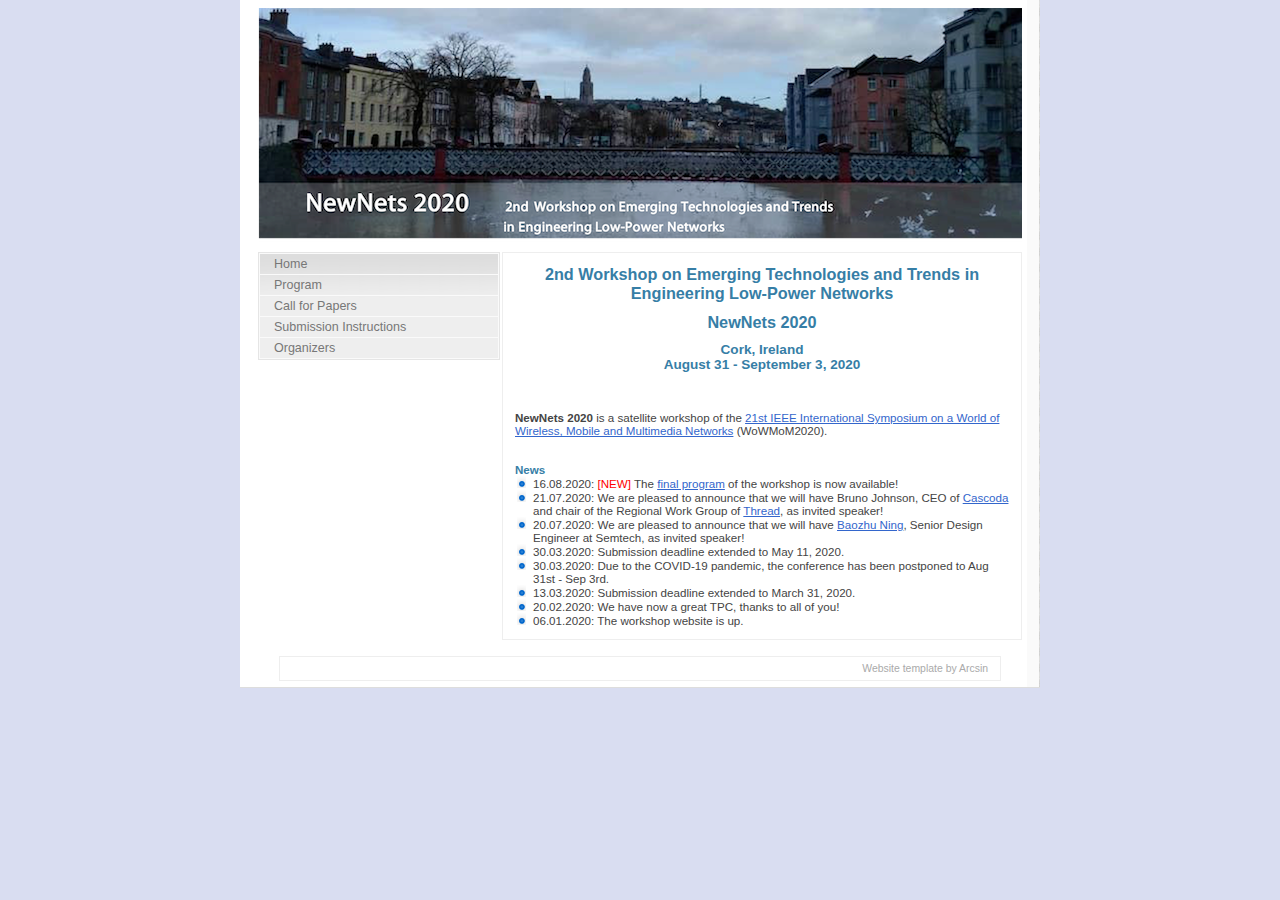
<file: index.html>
<!DOCTYPE html PUBLIC "-//W3C//DTD XHTML 1.1//EN" "http://www.w3.org/TR/xhtml11/DTD/xhtml11.dtd">
<html xmlns="http://www.w3.org/1999/xhtml">

<head>
<meta http-equiv="content-type" content="text/html; charset=iso-8859-1"/>
<meta name="description" content="description"/>
<meta name="keywords" content="keywords"/>
<meta name="author" content="author"/>
<link rel="stylesheet" type="text/css" href="default.css" media="screen"/>
<title>NewNets2020 Workshop</title>
</head>

<body>

<div class="container">

	<div class="main">

		<div class="header">

			<div class="title">
				<h1>&nbsp; </h1>
			</div>

		</div>

		<div class="content">

			<div class="item">

				<h1 align = "center"> 2nd Workshop on Emerging Technologies and Trends in Engineering Low-Power Networks</h1>
				<h1 align = "center"> NewNets 2020</h1>
				<h3 align = "center"> Cork, Ireland
				<br> August 31 - September 3, 2020 </h3>

<br><br><br>

<b><descr>NewNets 2020</descr></b> is a satellite workshop of the <a href="http://www.cs.ucc.ie/wowmom2020/" target="_blank">21st IEEE International Symposium on a World of Wireless, Mobile and Multimedia Networks</a> (WoWMoM2020).
<br><br><br>
<descr><b><font color="#367EA6">News</font></b>
<ol>
<li>16.08.2020: <font color="#FF0000">[NEW]</font> The <a href="https://newnets2020.github.io/program.html" target="_blank">final program</a> of the workshop is now available!</li>
<li>21.07.2020: We are pleased to announce that we will have Bruno Johnson, CEO of <a href="https://www.cascoda.com" trget="_blank">Cascoda</a> and chair of the Regional Work Group of <a href="https://www.cascoda.com/solutions/thread/">Thread</a>, as invited speaker!
<li>20.07.2020: We are pleased to announce that we will have <a href="https://fr.linkedin.com/in/baozhu-ning-68a12834" target="_blank">Baozhu Ning</a>, Senior Design Engineer at Semtech, as invited speaker! 
<li>30.03.2020: Submission deadline extended to May 11, 2020.
<li>30.03.2020: Due to the COVID-19 pandemic, the conference has been postponed to Aug 31st - Sep 3rd.	
<li>13.03.2020: Submission deadline extended to March 31, 2020.
<li>20.02.2020: We have now a great TPC, thanks to all of you!	
<li>06.01.2020: The workshop website is up.</li>
</ol>
</descr>


			</div>



		</div>

		<div class="sidenav">

			<ul>
				<li><a href="index.html">Home</a></li>
				<li><a href="program.html">Program</a></li>
				<li><a href="cfp.html">Call for Papers</a></li>
				<li><a href="submission.html">Submission Instructions</a></li>
				<li><a href="organize.html">Organizers</a></li>
			</ul>

			<!-- <h1>Another thing</h1>
			<ul>
				<li><a href="index.html">consequat molestie</a></li>
				<li><a href="index.html">sem justo</a></li>
				<li><a href="index.html">semper</a></li>
				<li><a href="index.html">sociis natoque</a></li>
			</ul> -->




		</div>

		<div class="clearer"><span></span></div>

	</div>


  <div class="footer"><!-- <span class="left">Copyright &copy; <a href="index.html">D3S 2011</a><a href="http://validator.w3.org/check?uri=referer"></a>
    </span> --><span class="right"><a href="http://templates.arcsin.se/">Website
    template</a> by <a href="http://arcsin.se/">Arcsin</a></span>
    <div class="clearer"><span></span></div>

	</div>

</div>

</body>

</html>
</file>
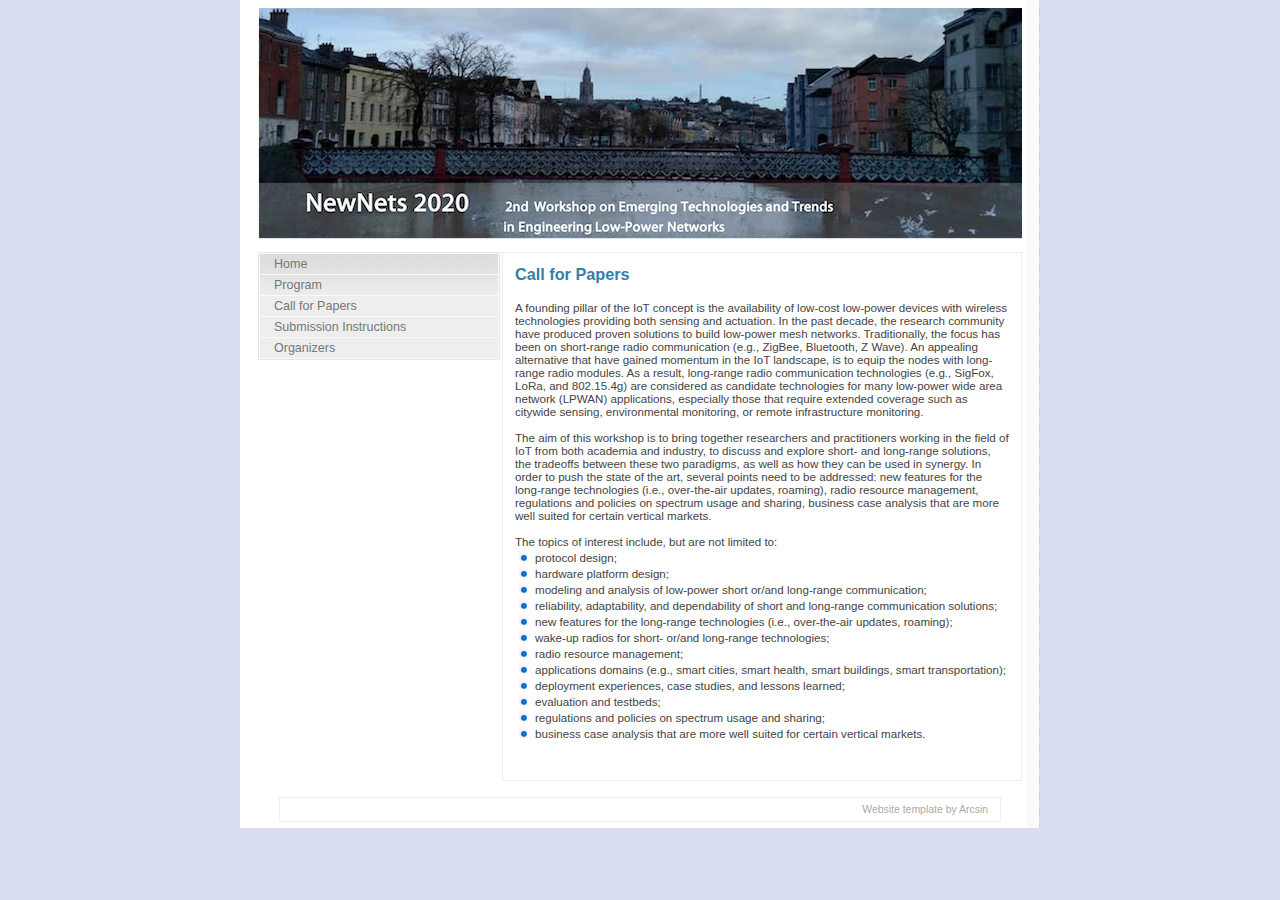
<file: cfp.html>
<!DOCTYPE html PUBLIC "-//W3C//DTD XHTML 1.1//EN" "http://www.w3.org/TR/xhtml11/DTD/xhtml11.dtd">
<html xmlns="http://www.w3.org/1999/xhtml">

<head>
<meta http-equiv="content-type" content="text/html; charset=iso-8859-1"/>
<meta name="description" content="description"/>
<meta name="keywords" content="keywords"/>
<meta name="author" content="author"/>
<link rel="stylesheet" type="text/css" href="default.css" media="screen"/>
<title>NewNets2020 Workshop</title>
</head>

<body>

<div class="container">

	<div class="main">

		<div class="header">

			<div class="title">
				<h1>&nbsp; </h1>
			</div>

		</div>

		<div class="content">

			<div class="item">

				<h1>Call for Papers</h1>
				<br>
				<descr>A founding pillar of the IoT concept is the availability of low-cost low-power devices with wireless technologies providing both sensing and actuation. In the past decade, the research community have produced proven solutions to build low-power mesh networks. Traditionally, the focus has been on short-range radio communication (e.g., ZigBee, Bluetooth, Z Wave). An appealing alternative that have gained momentum in the IoT landscape, is to equip the nodes with long-range radio modules. As a result, long-range radio communication technologies (e.g., SigFox, LoRa, and 802.15.4g) are considered as candidate technologies for many low-power wide area network (LPWAN) applications, especially those that require extended coverage such as citywide sensing,  environmental monitoring, or remote infrastructure monitoring.</descr>
<br><br>
<descr>The aim of this workshop is to bring together researchers and practitioners working in the field of IoT from both academia and industry, to discuss and explore short- and long-range solutions, the tradeoffs between these two paradigms, as well as how they can be used in synergy. In order to push the state of the art, several points need to be addressed: new features for the long-range technologies (i.e., over-the-air updates, roaming), radio resource management, regulations and policies on spectrum usage and sharing, business case analysis that are more well suited for certain vertical markets.
</descr>
<br><br>
<descr>The topics of interest include, but are not limited to:</descr>
<table>
	<tr valign="top" align="left">
		<td><ul1><li><pitipi>protocol design;</pitipi></li></ul1></td></tr>
	</tr>
		<tr valign="top" align="left">
	<td><ul1><li><pitipi>hardware platform design;</pitipi></li></ul1></td>
	</tr>
	<tr valign="top" align="left"><td><ul1><li> <pitipi>modeling and analysis of low-power short or/and long-range communication;</pitipi></li></ul1></td>
		</tr>

		<tr valign="top" align="left">
	<td><ul1><li><pitipi>reliability, adaptability, and dependability of short and long-range communication solutions;</pitipi></li></ul1></td></tr>
	<tr valign="top" align="left"><td><ul1><li> <pitipi>new features for the long-range technologies (i.e., over-the-air updates, roaming);</pitipi> </li></ul1></td>
		</tr>
		<tr valign="top" align="left">
		<td><ul1><li><pitipi>wake-up radios for short- or/and long-range technologies;</pitipi></li></ul1></td></tr>
		<tr valign="top" align="left">
<td><ul1><li><pitipi>radio resource management;</pitipi></li></ul1></td></tr>
<tr valign="top" align="left">
<td><ul1><li><pitipi>applications domains (e.g., smart cities, smart health, smart buildings, smart
transportation);</pitipi></li></ul1></td></tr>
	<tr valign="top" align="left"><td><ul1><li> <pitipi>deployment experiences, case studies, and lessons learned;</pitipi> </li></ul1></td>
		</tr>

		<tr valign="top" align="left">
<td><ul1><li><pitipi>evaluation and testbeds;</pitipi></li></ul1></td></tr>
	<tr valign="top" align="left"><td><ul1><li> <pitipi>regulations and policies on spectrum usage and sharing;</pitipi></li></ul1></td>
		</tr>

		<tr valign="top" align="left">
<td><ul1><li><pitipi>business case analysis that are more well suited for certain vertical markets.</pitipi></li></ul1></td></tr>
</table>


<br><br>
				</div>
</div>
		<div class="sidenav">

			<ul>
				<li><a href="index.html">Home</a></li>
				<li><a href="program.html">Program</a></li>
				<li><a href="cfp.html">Call for Papers</a></li>
				<li><a href="submission.html">Submission Instructions</a></li>
				<li><a href="organize.html">Organizers</a></li>
			</ul>

			<!-- <h1>Another thing</h1>
			<ul>
				<li><a href="index.html">consequat molestie</a></li>
				<li><a href="index.html">sem justo</a></li>
				<li><a href="index.html">semper</a></li>
				<li><a href="index.html">sociis natoque</a></li>
			</ul> -->




		</div>

		<div class="clearer"><span></span></div>

	</div>


  <div class="footer"><!-- <span class="left">Copyright &copy; <a href="index.html">D3S 2011</a><a href="http://validator.w3.org/check?uri=referer"></a>
    </span> --><span class="right"><a href="http://templates.arcsin.se/">Website
    template</a> by <a href="http://arcsin.se/">Arcsin</a></span>
    <div class="clearer"><span></span></div>

	</div>

</div>

</body>

</html>
</file>
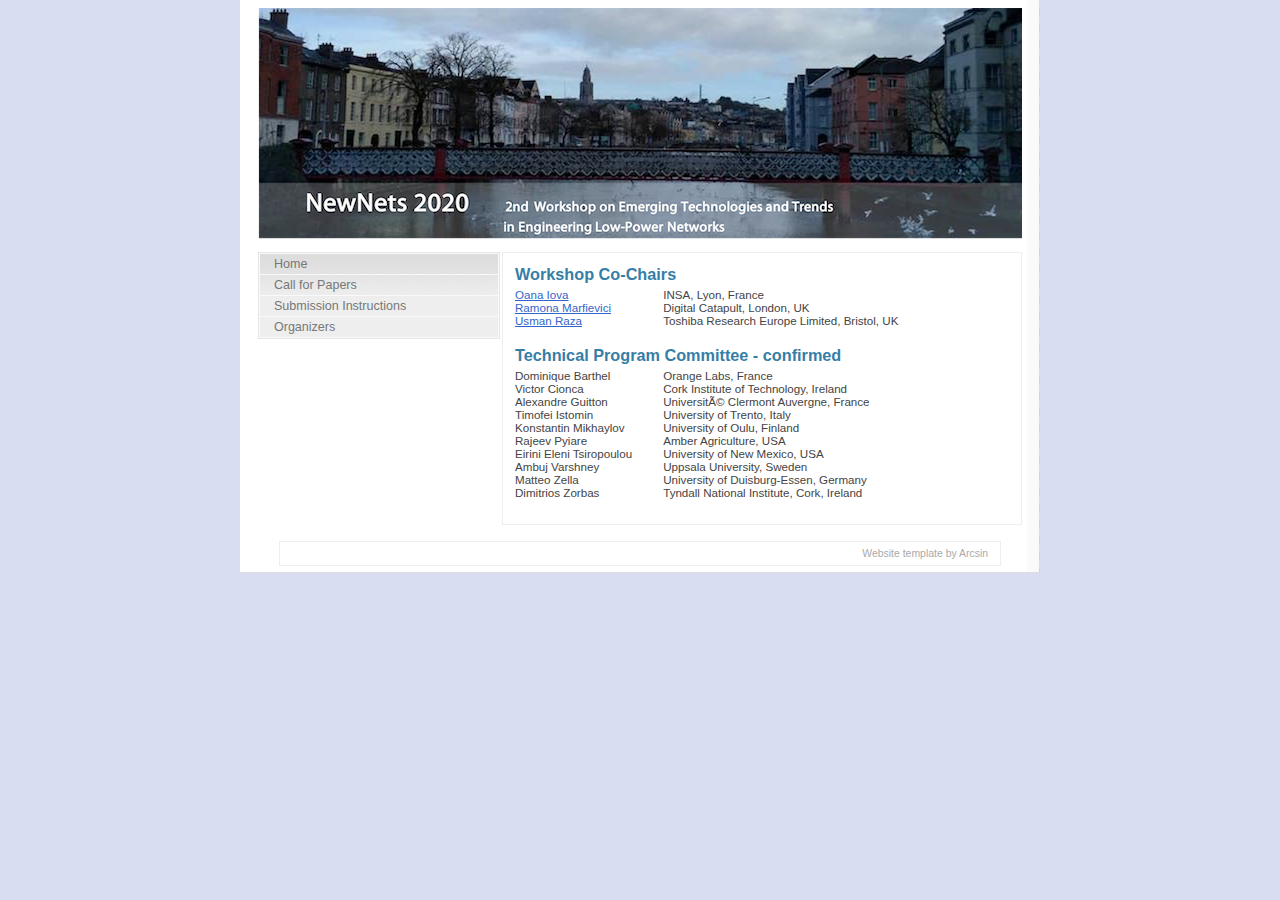
<file: organize.html>
<!DOCTYPE html PUBLIC "-//W3C//DTD XHTML 1.1//EN" "http://www.w3.org/TR/xhtml11/DTD/xhtml11.dtd">
<html xmlns="http://www.w3.org/1999/xhtml">

<head>
<meta http-equiv="content-type" content="text/html; charset=iso-8859-1"/>
<meta name="description" content="description"/>
<meta name="keywords" content="keywords"/>
<meta name="author" content="author"/>
<link rel="stylesheet" type="text/css" href="default.css" media="screen"/>
<title>NewNets2020 Workshop</title>
</head>

<body>

<div class="container">

	<div class="main">

		<div class="header">

			<div class="title">
				<h1>&nbsp; </h1>
			</div>

		</div>

		<div class="content">

			<div class="item">

				<h1>Workshop Co-Chairs</h1>

			<table cellpadding="0" cellspacing="0" width="100%">
				<tr>
					<td width="30%" ><a href="http://perso.citi.insa-lyon.fr/oiova/" target="_blank"><descr>Oana Iova</descr></a></td>
					<td width="70%" ><descr>INSA, Lyon, France</descr></td>
				</tr>

					<tr>
						<td width="30%" ><a href="http://mramona.github.io/" target="_blank"><descr>Ramona Marfievici</descr></a><br></td>
						<td width="70%" ><descr>Digital Catapult, London, UK</descr><br></td>
					</tr>

<tr>
						<td width="30%" ><a href="https://www.researchgate.net/profile/Usman_Raza" target="_blank"><descr>Usman Raza</descr></a></td>
						<td width="70%" ><descr>Toshiba Research Europe Limited, Bristol, UK</descr></td>

                                        </tr>
					</table>
<br>

<h1>Technical Program Committee - confirmed</h1>

<table cellpadding="0" cellspacing="0" width="100%">
	
	<tr><td width="30%" ><descr>	Dominique Barthel	</descr><br></td><td width="70%" ><descr>	Orange Labs, France</descr><br></td></tr>
	<tr><td width="30%" ><descr>	Victor Cionca    	</descr><br></td><td width="70%" ><descr>	Cork Institute of Technology, Ireland</descr><br></td></tr>
        <tr><td width="30%" ><descr>	Alexandre Guitton	</descr><br></td><td width="70%" ><descr>	Université Clermont Auvergne, France</descr><br></td></tr>
	<tr><td width="30%" ><descr>	Timofei Istomin 	</descr><br></td><td width="70%" ><descr>	University of Trento, Italy</descr><br></td></tr>
	<tr><td width="30%" ><descr>	Konstantin Mikhaylov	</descr><br></td><td width="70%" ><descr>	University of Oulu, Finland</descr><br></td></tr>
	<tr><td width="30%" ><descr>	Rajeev Pyiare	        </descr><br></td><td width="70%" ><descr>	Amber Agriculture, USA</descr><br></td></tr>
	<tr><td width="30%" ><descr>	Eirini Eleni Tsiropoulou </descr><br></td><td width="70%" ><descr>	University of New Mexico, USA	</descr><br></td></tr>
	<tr><td width="30%" ><descr>	Ambuj Varshney 		 </descr><br></td><td width="70%" ><descr>	Uppsala University, Sweden	</descr><br></td></tr>
	<tr><td width="30%" ><descr>	Matteo Zella	         </descr><br></td><td width="70%" ><descr>	University of Duisburg-Essen, Germany	</descr><br></td></tr>
        <tr><td width="30%" ><descr>	Dimitrios Zorbas	</descr><br></td><td width="70%" ><descr>	Tyndall National Institute, Cork, Ireland	</descr><br></td></tr>
	

</table>
<!-- <descr>To be announced.</descr> -->
<br>


<!-- <h1>Publicity Chair</h1>

<table cellpadding="0" cellspacing="0" width="100%">
					<tr><td width="30%" ><descr>	Aline Carneiro Viana </descr><br></td><td width="70%" ><descr>	 INRIA, France</descr><br></td></tr>

					</table>
	-->


			</div>

		</div>

		<div class="sidenav">

			<ul>
				<li><a href="index.html">Home</a></li>
				<li><a href="cfp.html">Call for Papers</a></li>
				<li><a href="submission.html">Submission Instructions</a></li>
				<li><a href="organize.html">Organizers</a></li>
			</ul>

			<!-- <h1>Another thing</h1>
			<ul>
				<li><a href="index.html">consequat molestie</a></li>
				<li><a href="index.html">sem justo</a></li>
				<li><a href="index.html">semper</a></li>
				<li><a href="index.html">sociis natoque</a></li>
			</ul> -->




		</div>

		<div class="clearer"><span></span></div>

	</div>


  <div class="footer"><!-- <span class="left">Copyright &copy; <a href="index.html">D3S 2011</a><a href="http://validator.w3.org/check?uri=referer"></a>
    </span> --><span class="right"><a href="http://templates.arcsin.se/">Website
    template</a> by <a href="http://arcsin.se/">Arcsin</a></span>
    <div class="clearer"><span></span></div>

	</div>

</div>

</body>

</html>
</file>
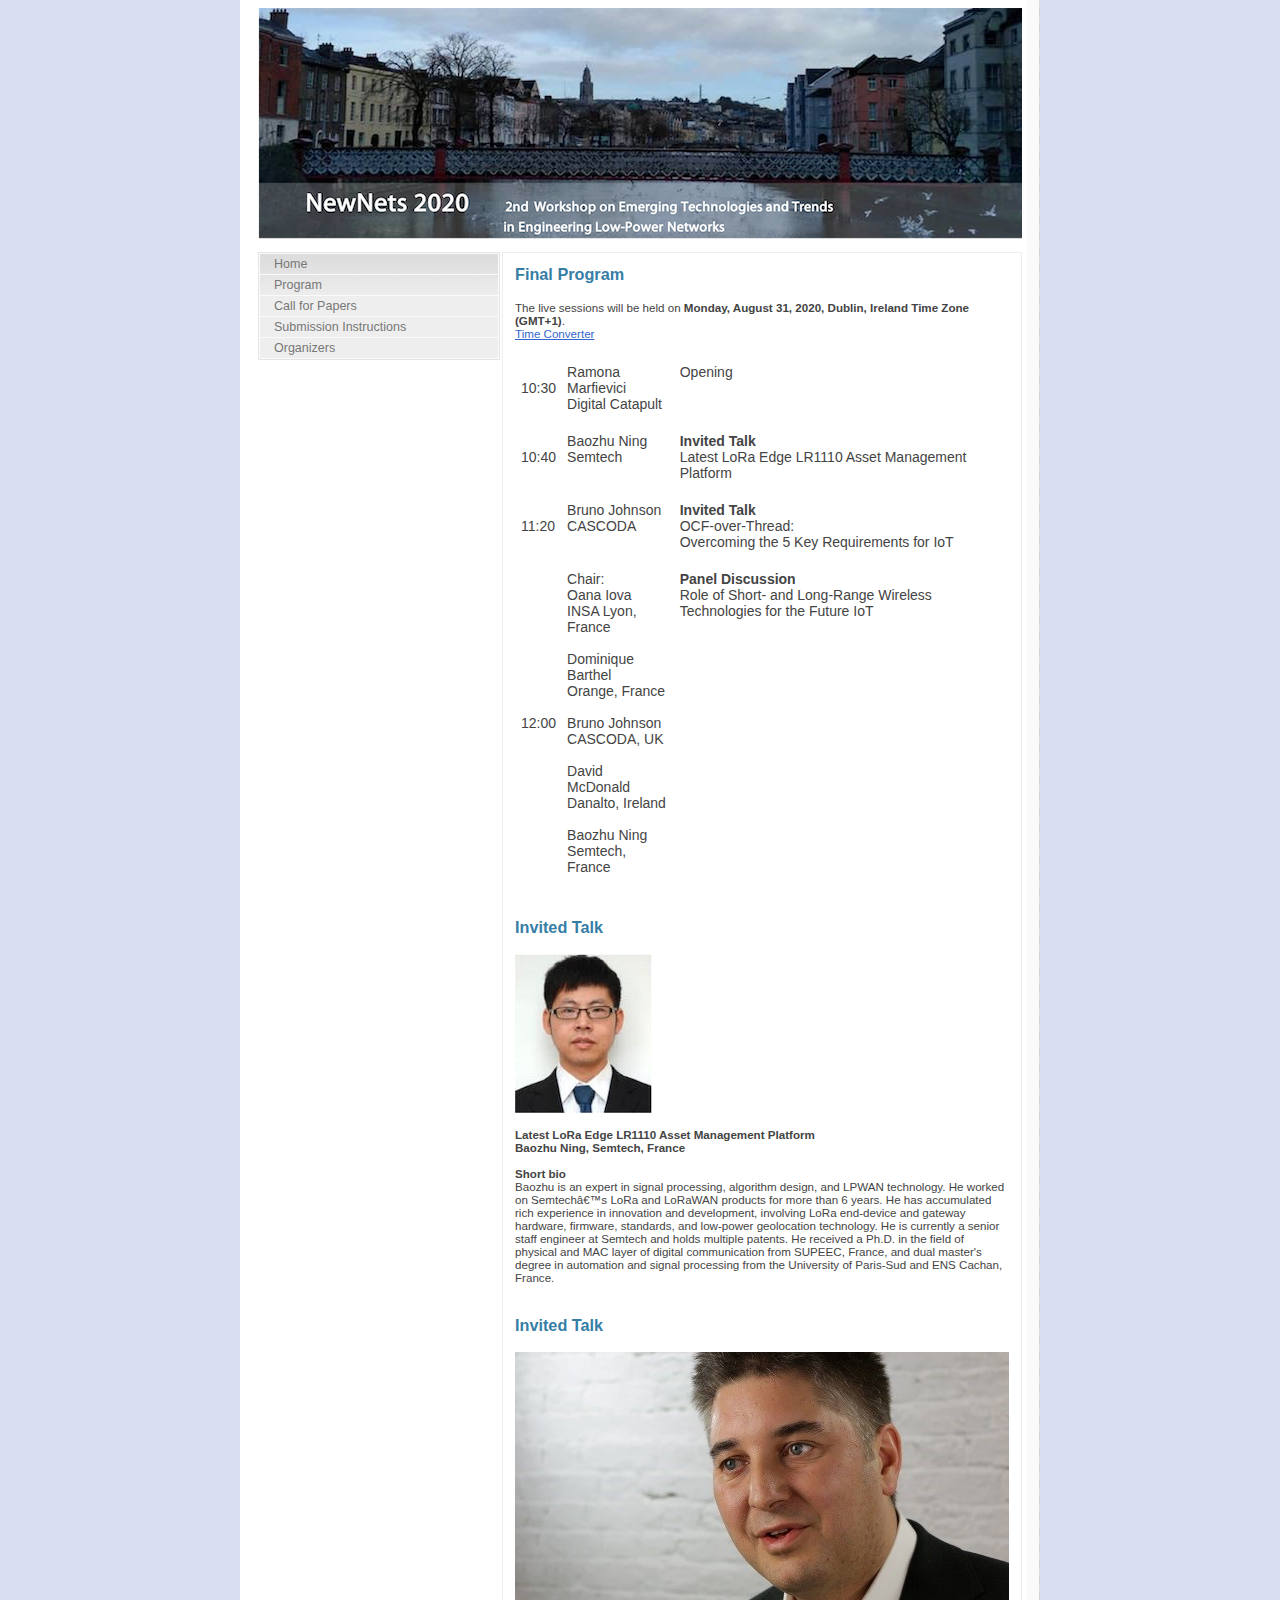
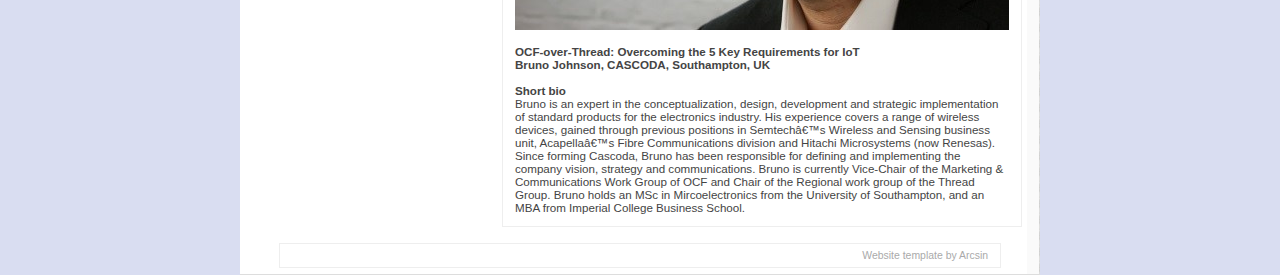
<file: program.html>
<!DOCTYPE html PUBLIC "-//W3C//DTD XHTML 1.1//EN" "http://www.w3.org/TR/xhtml11/DTD/xhtml11.dtd">
<html xmlns="http://www.w3.org/1999/xhtml">

<head>
<meta http-equiv="content-type" content="text/html; charset=iso-8859-1"/>
<meta name="description" content="description"/>
<meta name="keywords" content="keywords"/>
<meta name="author" content="author"/>
<link rel="stylesheet" type="text/css" href="default.css" media="screen"/>
<title>NewNets2020 Workshop</title>
</head>

<body>

<div class="container">

	<div class="main">

		<div class="header">

			<div class="title">
				<h1>&nbsp; </h1>
			</div>

		</div>

		<div class="content">

			<div class="item">
				<h1>Final Program</h1>
				<br>
The live sessions will be held on<span style="font-weight:bold"> Monday, August 31, 2020, Dublin, Ireland Time Zone (GMT+1)</span>. 
				<br><a href="https://www.timeanddate.com/worldclock/meeting.html">Time Converter</a> 				
 <br><br>				
<table class="tg">
  <tr>
    <th class="tg-0pky">10:30</th>
    <th class="tg-0lax">Ramona Marfievici<br>Digital Catapult</th>
    <th class="tg-0lax">Opening</th>
  </tr>
  <tr>
    <td class="tg-0pky">10:40</td>
    <td class="tg-0lax">Baozhu Ning <br>Semtech</td>
	  <td class="tg-0lax"><span style="font-weight:bold">Invited Talk</span><br>Latest LoRa Edge LR1110 Asset Management Platform</td>
  </tr>
  <tr>
    <td class="tg-0pky">11:20</td>
    <td class="tg-0lax">Bruno Johnson <br>CASCODA</td>
    <td class="tg-0lax"><span style="font-weight:bold">Invited Talk</span><br>OCF-over-Thread:<br>Overcoming the 5 Key Requirements for IoT</td>
  </tr>
  <tr>
    <td class="tg-0pky">12:00</td>
    <td class="tg-0lax">Chair:<br>Oana Iova<br>INSA Lyon, France<br><br>Dominique Barthel<br>Orange, France<br><br>Bruno Johnson<br>CASCODA, UK<br><br>David McDonald<br>Danalto, Ireland<br><br>Baozhu Ning<br>Semtech, France</td>
    <td class="tg-0lax"><span style="font-weight:bold">Panel Discussion</span><br>Role of Short- and Long-Range Wireless Technologies for the Future IoT</td>
  </tr>
</table>
				
				
						
	<br><br>
	<h1>Invited Talk</h1>
	<br>	
	<img src="Baozhu.jpg">
<br><br>
	<b>Latest LoRa Edge LR1110 Asset Management Platform</b><br>
				<b>Baozhu Ning, Semtech, France</b>
				<br><br>
				<b>Short bio</b><br>
Baozhu is an expert in signal processing, algorithm design, and LPWAN technology. He worked on Semtech’s LoRa and LoRaWAN products for more than 6 years. He has accumulated rich experience in innovation and development, involving LoRa end-device and gateway hardware, firmware, standards, and low-power geolocation technology. He is currently a senior staff engineer at Semtech and holds multiple patents. He received a Ph.D. in the field of physical and MAC layer of digital communication from SUPEEC, France, and dual master's degree in automation and signal processing from the University of Paris-Sud and ENS Cachan, France.

				<br><br><br>
				<h1>Invited Talk</h1>
	<br>	
	<img src="Bruno.jpg">
<br><br>
	<b>OCF-over-Thread: Overcoming the 5 Key Requirements for IoT</b><br>
				<b>Bruno Johnson, CASCODA, Southampton, UK</b>
				<br><br>
				<b>Short bio</b><br>
				Bruno is an expert in the conceptualization, design, development and strategic implementation of standard products for the electronics industry. His experience covers a range of wireless devices, gained through previous positions in Semtech’s Wireless and Sensing business unit, Acapella’s Fibre Communications division and Hitachi Microsystems (now Renesas). Since forming Cascoda, Bruno has been responsible for defining and implementing the company vision, strategy and communications. Bruno is currently Vice-Chair of the Marketing & Communications Work Group of OCF and Chair of the Regional work group of the Thread Group. Bruno holds an MSc in Mircoelectronics from the University of Southampton, and an MBA from Imperial College Business School.


<!--<br><br><br>
<h1>List of accepted papers</h1>
<br>
<b>Propagation Model Evaluation for LoRaWAN: Planning Tool Versus Real Case Scenario</b><br>
Níbia Souza Bezerra [1], Christer Åhlund [1], Saguna Saguna [1], Vicente A. de Sousa Jr. [2]<br>
[1] Luleå University of Technology, Sweden<br>
[2] Federal University of Rio Grande do Norte & Group for Researching and Fast Prototyping Solutions for Communication (GPPCOM), Brazil
<br><br>
<b>An Energy-Aware Wireless Sensor Network for Data Acquisition in Smart Energy Efficient Building</b><br>
Najem Naji [1], Mohamed Riduan Abid [2], Nissrine Krami [3], Driss Benhaddou [4]
[1] Ibn-Tofail University, Morocco<br>
[2] Al Akhawayn University, Morocco<br>
[3] ENSA K, Morocco<br>
[4] University of Houston, USA		
-->

							</div>

		</div>

		<div class="sidenav">

			<ul>
				<li><a href="index.html">Home</a></li>
				<li><a href="program.html">Program</a></li>
				<li><a href="cfp.html">Call for Papers</a></li>
				<li><a href="submission.html">Submission Instructions</a></li>
				<li><a href="organize.html">Organizers</a></li>
			</ul>

			<!-- <h1>Another thing</h1>
			<ul>
				<li><a href="index.html">consequat molestie</a></li>
				<li><a href="index.html">sem justo</a></li>
				<li><a href="index.html">semper</a></li>
				<li><a href="index.html">sociis natoque</a></li>
			</ul> -->

			

			
		</div>

		<div class="clearer"><span></span></div>

	</div>
	
	
  <div class="footer"><!-- <span class="left">Copyright &copy; <a href="index.html">D3S 2011</a><a href="http://validator.w3.org/check?uri=referer"></a> 
    </span> --><span class="right"><a href="http://templates.arcsin.se/">Website 
    template</a> by <a href="http://arcsin.se/">Arcsin</a></span> 
    <div class="clearer"><span></span></div>

	</div>

</div>

</body>

</html>
</file>
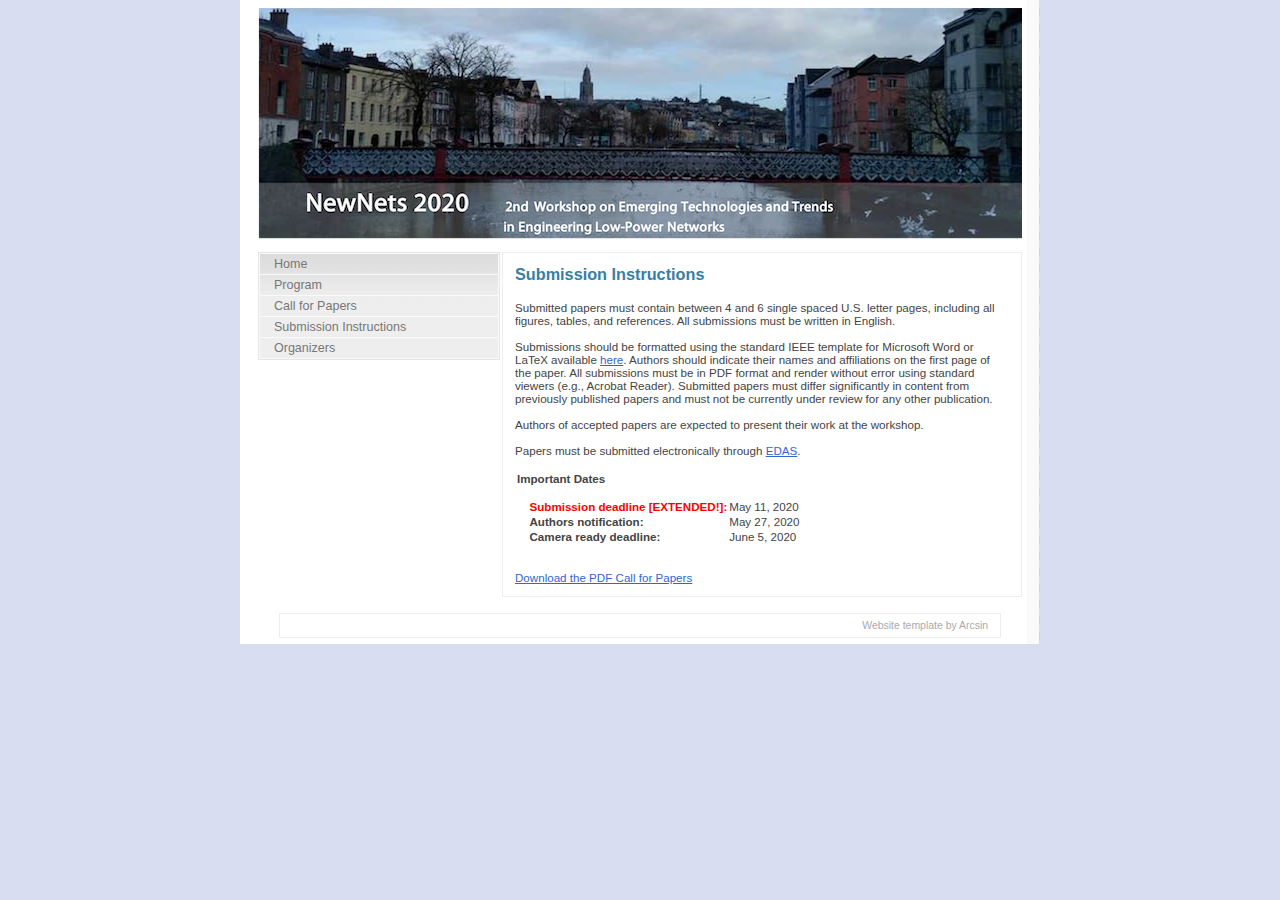
<file: submission.html>
<!DOCTYPE html PUBLIC "-//W3C//DTD XHTML 1.1//EN" "http://www.w3.org/TR/xhtml11/DTD/xhtml11.dtd">
<html xmlns="http://www.w3.org/1999/xhtml">

<head>
<meta http-equiv="content-type" content="text/html; charset=iso-8859-1"/>
<meta name="description" content="description"/>
<meta name="keywords" content="keywords"/>
<meta name="author" content="author"/>
<link rel="stylesheet" type="text/css" href="default.css" media="screen"/>
<title>NewNets2020 Workshop</title>
</head>

<body>

<div class="container">

	<div class="main">

		<div class="header">

			<div class="title">
				<h1>&nbsp; </h1>
			</div>

		</div>

		<div class="content">

			<div class="item">

				<h1>Submission Instructions</h1>
				<br>
				Submitted papers must contain between 4 and 6 single spaced U.S. letter pages, including all
figures, tables, and references. All submissions must be written in English.
<br><br>
Submissions should be formatted using the standard IEEE template for Microsoft Word or LaTeX available <a href="https://www.ieee.org/conferences/publishing/templates.html" target="_blank">here</a>. Authors should indicate their names and affiliations on the first page of the paper. All submissions must be in PDF format and render without error using standard viewers (e.g., Acrobat Reader). Submitted papers must differ significantly in content from previously published papers and must not be currently under review for any other publication.
<br><br>
<descr>Authors of accepted papers are expected to present their work at the workshop.</descr>
<br><br>
<descr>Papers must be submitted electronically through <a href="https://www.edas.info/newPaper.php?c=27264" target="_blank">EDAS</a></descr>.
<br><br>
<table>
	<tr align="left">
		<td colspan="2"><b>Important Dates</b> <br><br></td><td></td>
	</tr>
	<tr align="left">
		<td ><b></b> </td> <td width="65%"><b><font color="red">Submission deadline [EXTENDED!]:</b></td><td> May 11, 2020</color></td>
	</tr>
		<tr align="left">
		<td></td> <td width="65%"><b>Authors notification:</b></td><td> May 27, 2020</td>
	</tr>
			<tr align="left">
		<td></td> <td width="65%"><b>Camera ready deadline:</b></td><td> June 5, 2020</td>
	</tr>
</table>
			<br><br>
				<a href="https://newnets2020.github.io/CFP.pdf" target="_blank">	Download the PDF Call for Papers</a>


							</div>

		</div>

		<div class="sidenav">

			<ul>
				<li><a href="index.html">Home</a></li>
				<li><a href="program.html">Program</a></li>
				<li><a href="cfp.html">Call for Papers</a></li>
				<li><a href="submission.html">Submission Instructions</a></li>
				<li><a href="organize.html">Organizers</a></li>
			</ul>

			<!-- <h1>Another thing</h1>
			<ul>
				<li><a href="index.html">consequat molestie</a></li>
				<li><a href="index.html">sem justo</a></li>
				<li><a href="index.html">semper</a></li>
				<li><a href="index.html">sociis natoque</a></li>
			</ul> -->




		</div>

		<div class="clearer"><span></span></div>

	</div>


  <div class="footer"><!-- <span class="left">Copyright &copy; <a href="index.html">D3S 2011</a><a href="http://validator.w3.org/check?uri=referer"></a>
    </span> --><span class="right"><a href="http://templates.arcsin.se/">Website
    template</a> by <a href="http://arcsin.se/">Arcsin</a></span>
    <div class="clearer"><span></span></div>

	</div>

</div>

</body>

</html>
</file>
<file: default.css>
/*
Template name: Transparentia
Template URI: http://templates.arcsin.se/transparentia-website-template/
Release date: 2006-08-20
Description: Simple, lightweight and slightly blue.
Author: Viktor Persson
Author URI: http://arcsin.se/

This template is licensed under a Creative Commons Attribution 2.5 License:
http://templates.arcsin.se/license/
*/

/* standard elements */
* {
	margin: 0;
	padding: 0;
}
a {
	color: #36C;
}
a:hover {
	color: #06F;
}
body {
	background: #d9ddf1;
	color: #444;
	font: normal 72.5% Verdana, Arial, Helvetica, sans-serif;
	margin: 0;
}
input {
	color: #555;
	font: normal 1.1em Verdana, Arial, Helvetica, sans-serif;
}
p,cite,code {
	font-size: 1.2em;
	padding-bottom: 1.2em;
}

ul {
	font-size: 1.2em;
}

h1 {
	font-size: 1.4em;
	margin-bottom: 4px;
}
code {
	background: url(/bgcode.gif);
	border: 1px solid #F0F0F0;
	border-left: 6px solid #39F;
	color: #555;
	display: block;
	font: normal 1.1em Verdana, Arial, Helvetica, sans-serif;
	margin-bottom: 12px;
	padding: 8px 10px;
	white-space: pre;
}
cite {
	background: url(/quote.gif) no-repeat;
	color: #666;
	display: block;
	font: normal 1.3em Verdana, Arial, Helvetica, sans-serif;
	padding-left: 28px;
}
h1,h2,h3 {
	color: #367EA6;
	padding-top: 6px;
}

important {
	color:#ff0000;
	font-size:large;
	text-align:center;
}

/* misc */
.clearer {
	clear: both;
}

/* structure */
.container {
	background: url(/bgcontainer.gif) repeat-y;
	margin: 0 auto;
	padding-bottom: 6px;
	width: 800px;
	border-bottom: 1px solid #DDD;
}
.header {
	background: url(/cork.png) repeat-x;
}

/* title */
.title h1 {
	color: #FFF;
	font: normal 3em Verdana,sans-serif;
	height: 230px;
	line-height: 150px;
	margin-bottom: 8px;
	text-align: center;
}

/* navigation */
.navigation {
	margin-bottom: 4px;
}
.navigation a {
	background-color: #4A91C3;
	color: #FFF;
	float: left;
	font: bold 1.2em "Trebuchet MS",sans-serif;
	padding: 8px 0;
	width: 19%;
	border-right: 1px solid #FFF;
	text-align: center;
	text-decoration: none;
}
.navigation a:hover {
	background-color: #000;
	color: #FFF;
}

/* main */
.main {
	clear: both;
	padding: 8px 18px;
}

/* main left */
.sidenav h1,.sidenav ul {
	padding-left: 12px;
}
.sidenav {
	background: #EEE;
	border: 1px solid #E5E5E5;
	float: left;
	width: 240px;
}
.sidenav h1 {
	color: #666;
	font-size: 1.2em;
	height: 20px;
	margin-top: 1.2em;
}
.sidenav ul {
	border-top: 1px solid #FAFAFA;
	background: #EEE url(/bgul.gif) repeat-x;
	margin: 0;
	padding: 0;
}
.sidenav li {
	border: 1px solid #FAFAFA;
	border-top: none;
	list-style: none;
	margin: 0;
}
.sidenav li a {
	color: #777;
	display: block;
	font-size: 0.9em;
	padding: 3px 6px 3px 14px;
	text-decoration: none;
}
.sidenav li a:hover {
	color: #111;
}

/* content */
.content {
	float: right;
	width: 520px;
}
.content .item {
	padding: 6px 12px 12px;
	border: 1px solid #EEE;
	background: #FFF;
	margin-bottom: 8px;
}
.content .descr {
	color: #333;
	margin-bottom: 6px;
}
.content li {
	list-style: url(/li.gif);
	margin-left: 18px;
}

/* news */
.news {
	float: right;
	width: 200px;
}
.news .item {
	padding: 6px 12px;
	border: 1px solid #EEE;
	background: #FFF;
	margin-bottom: 8px;
}
.news .descr {
	color: #333;
	margin-bottom: 6px;
}
.news li {
	list-style: url(/li.gif);
	margin-left: 18px;
}

/* search form */
form {
	padding: 0 0 6px 8px;
}
.styled {
	border: 1px solid #DDD;
	padding: 4px;
}
.button {
	background: url(/search.gif) no-repeat left bottom;
	border: none;
	height: 27px;
	width: 27px;
}

/* footer */
.footer {
	background: #FFF;
	border: 1px solid #EEE;
	color: #666;
	font-size: 0.9em;
	margin: 0 auto;
	text-align: center;
	width: 720px;
}
.footer a {
	color: #36C;
	text-decoration: none;
}
.footer a:hover {
	color: #06F;
	text-decoration: underline;
}
.footer .left, .footer .right {padding: 6px 12px;}
.footer .right, .footer .right a {color: #AAA;}
.footer .right a:hover {color: #666;}

/* floats */
.left {float: left;}
.right {float: right;}

/* Cami added*/
.camip {
  font-weight: bold;
  padding-bottom: 0.4em;
}

.tg  {
	border-collapse:collapse;border-spacing:0;
}
.tg td{border-color:transparent;border-style:solid;border-width:1px;font-family:Arial, sans-serif;font-size:14px;
  overflow:hidden;padding:10px 5px;word-break:normal;}
.tg th{border-color:transparent;border-style:solid;border-width:1px;font-family:Arial, sans-serif;font-size:14px;
  font-weight:normal;overflow:hidden;padding:10px 5px;word-break:normal;}
.tg .tg-gx32{font-family:Arial, Helvetica, sans-serif !important;;text-align:left;vertical-align:top}
.tg .tg-0lax{text-align:left;vertical-align:top}
</file>
